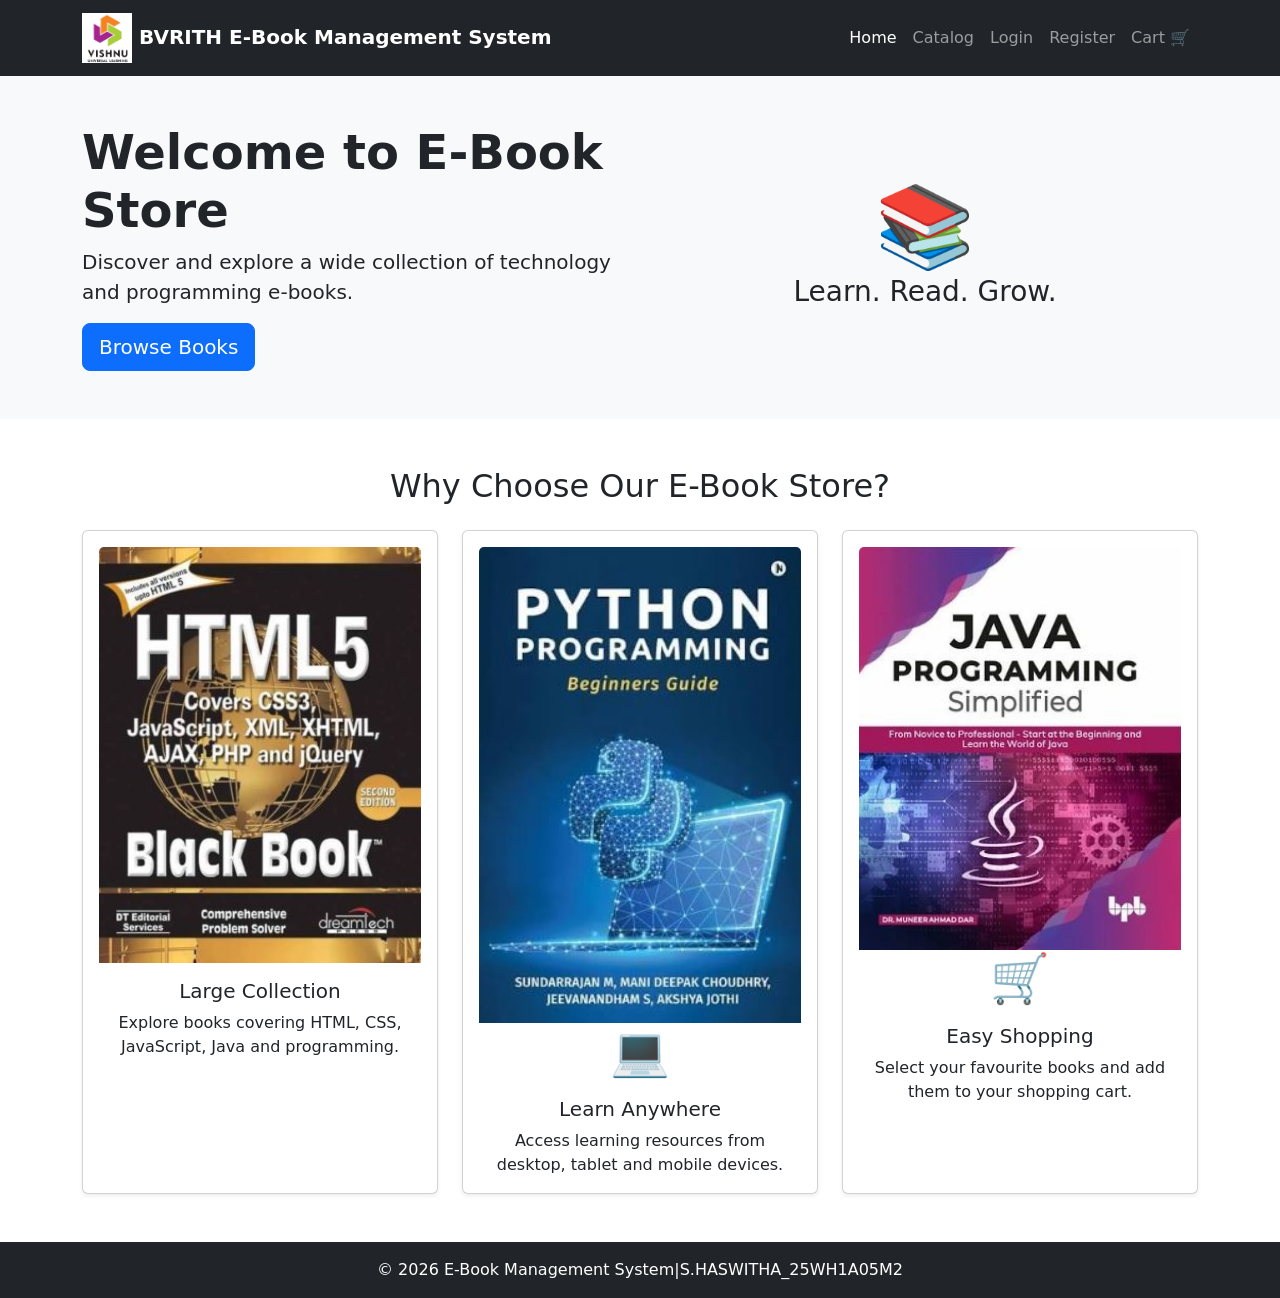
<file: EXPERIMENT-2/index.html>
<!DOCTYPE html>

<html lang="en">
<head>
    <meta charset="UTF-8">
    <meta name="viewport" content="width=device-width, initial-scale=1.0">

<title>BVRITH E-Book management system </title>

<!-- Bootstrap CSS -->
<link href="https://cdn.jsdelivr.net/npm/bootstrap@5.3.8/dist/css/bootstrap.min.css"
      rel="stylesheet">


</head>

<body>

<!-- NAV BAR -->

<nav class="navbar navbar-expand-lg navbar-dark bg-dark">


<div class="container">

    <a class="navbar-brand fw-bold" href="index.html">
        <img src="Images/logo.png"  height="50px" width="50px"> BVRITH E-Book Management System
    </a>

    <button class="navbar-toggler"
            type="button"
            data-bs-toggle="collapse"
            data-bs-target="#navbarNav">

        <span class="navbar-toggler-icon"></span>

    </button>

    <div class="collapse navbar-collapse" id="navbarNav">

        <ul class="navbar-nav ms-auto">

            <li class="nav-item">
                <a class="nav-link active" href="index.html">
                    Home
                </a>
            </li>

            <li class="nav-item">
                <a class="nav-link" href="catalog.html">
                    Catalog
                </a>
            </li>

            <li class="nav-item">
                <a class="nav-link" href="login.html">
                    Login
                </a>
            </li>

            <li class="nav-item">
                <a class="nav-link" href="register.html">
                    Register
                </a>
            </li>

            <li class="nav-item">
                <a class="nav-link" href="cart.html">
                    Cart 🛒
                </a>
            </li>

        </ul>

    </div>

</div>


</nav>

<!-- HERO SECTION -->

<section class="bg-light py-5">


<div class="container">

    <div class="row align-items-center">

        <div class="col-12 col-md-6">

            <h1 class="display-5 fw-bold">
                Welcome to E-Book Store
            </h1>

            <p class="lead">
                Discover and explore a wide collection of
                technology and programming e-books.
            </p>

            <a href="catalog.html"
               class="btn btn-primary btn-lg">
                Browse Books
            </a>

        </div>

        <div class="col-12 col-md-6 text-center mt-4 mt-md-0">

            <div class="display-1">
                📚
            </div>

            <h3>
                Learn. Read. Grow.
            </h3>

        </div>

    </div>

</div>


</section>

<!-- FEATURES  -->

<section class="py-5">


<div class="container">

    <h2 class="text-center mb-4">
        Why Choose Our E-Book Store?
    </h2>

    <div class="row g-4">

        <div class="col-12 col-md-4">

            <div class="card h-100 text-center shadow-sm">

                <div class="card-body">

                    <div class="display-5 mb-3">
                        <img src="Images/html.JPG" class="card-img-top" alt="HTML and CSS Book">
                    </div>

                    <h5 class="card-title">
                        Large Collection
                    </h5>

                    <p class="card-text">
                        Explore books covering HTML, CSS,
                        JavaScript, Java and programming.
                    </p>

                </div>

            </div>

        </div>


        <div class="col-12 col-md-4">

            <div class="card h-100 text-center shadow-sm">

                <div class="card-body">

                    <div class="display-5 mb-3">
                        <img src="Images/python.JPG" class="card-img-top" alt="HTML and CSS Book">
                        💻
                    </div>

                    <h5 class="card-title">
                        Learn Anywhere
                    </h5>

                    <p class="card-text">
                        Access learning resources from
                        desktop, tablet and mobile devices.
                    </p>

                </div>

            </div>

        </div>


        <div class="col-12 col-md-4">

            <div class="card h-100 text-center shadow-sm">

                <div class="card-body">

                    <div class="display-5 mb-3">
                        <img src="Images/java.JPG" class="card-img-top" alt="HTML and CSS Book">
                        🛒
                    </div>

                    <h5 class="card-title">
                        Easy Shopping
                    </h5>

                    <p class="card-text">
                        Select your favourite books and
                        add them to your shopping cart.
                    </p>

                </div>

            </div>

        </div>

    </div>

</div>


</section>

<!-- ================= FOOTER ================= -->

<footer class="bg-dark text-white text-center p-3">


<p class="mb-0">
    © 2026 E-Book Management System|S.HASWITHA_25WH1A05M2
</p>


</footer>

<!-- Bootstrap JavaScript -->

<script src="https://cdn.jsdelivr.net/npm/bootstrap@5.3.8/dist/js/bootstrap.bundle.min.js">
</script>

</body>
</html>
</file>
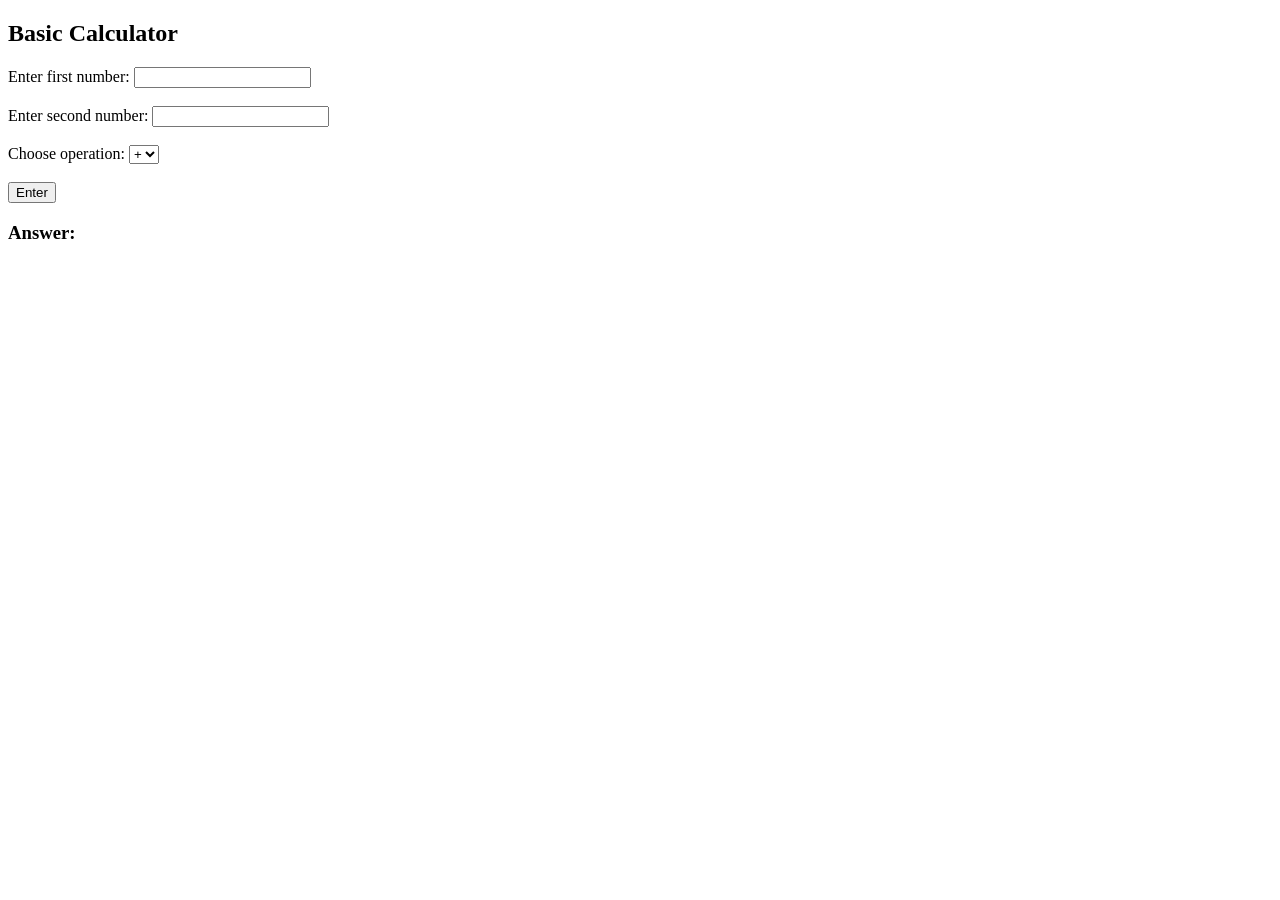
<file: calculator.html>
<!DOCTYPE html>
<html>
<head>
    <title>Basic Calculator</title>
</head>

<body>

<h2>Basic Calculator</h2>

<label>Enter first number:</label>
<input type="number" id="num1">

<br><br>

<label>Enter second number:</label>
<input type="number" id="num2">

<br><br>

<label>Choose operation:</label>
<select id="operator">
    <option value="+">+</option>
    <option value="-">-</option>
    <option value="*">*</option>
    <option value="/">/</option>
</select>

<br><br>

<button onclick="calculate()">Enter</button>

<h3>Answer: <span id="result"></span></h3>

<script>
function calculate() {
    let n1 = Number(document.getElementById("num1").value);
    let n2 = Number(document.getElementById("num2").value);
    let op = document.getElementById("operator").value;
    let result;

    if (op == "+") {
        result = n1 + n2;
    }
    else if (op == "-") {
        result = n1 - n2;
    }
    else if (op == "*") {
        result = n1 * n2;
    }
    else if (op == "/") {
        result = n1 / n2;
    }

    document.getElementById("result").innerHTML = result;
}
</script>

</body>
</html>
</file>
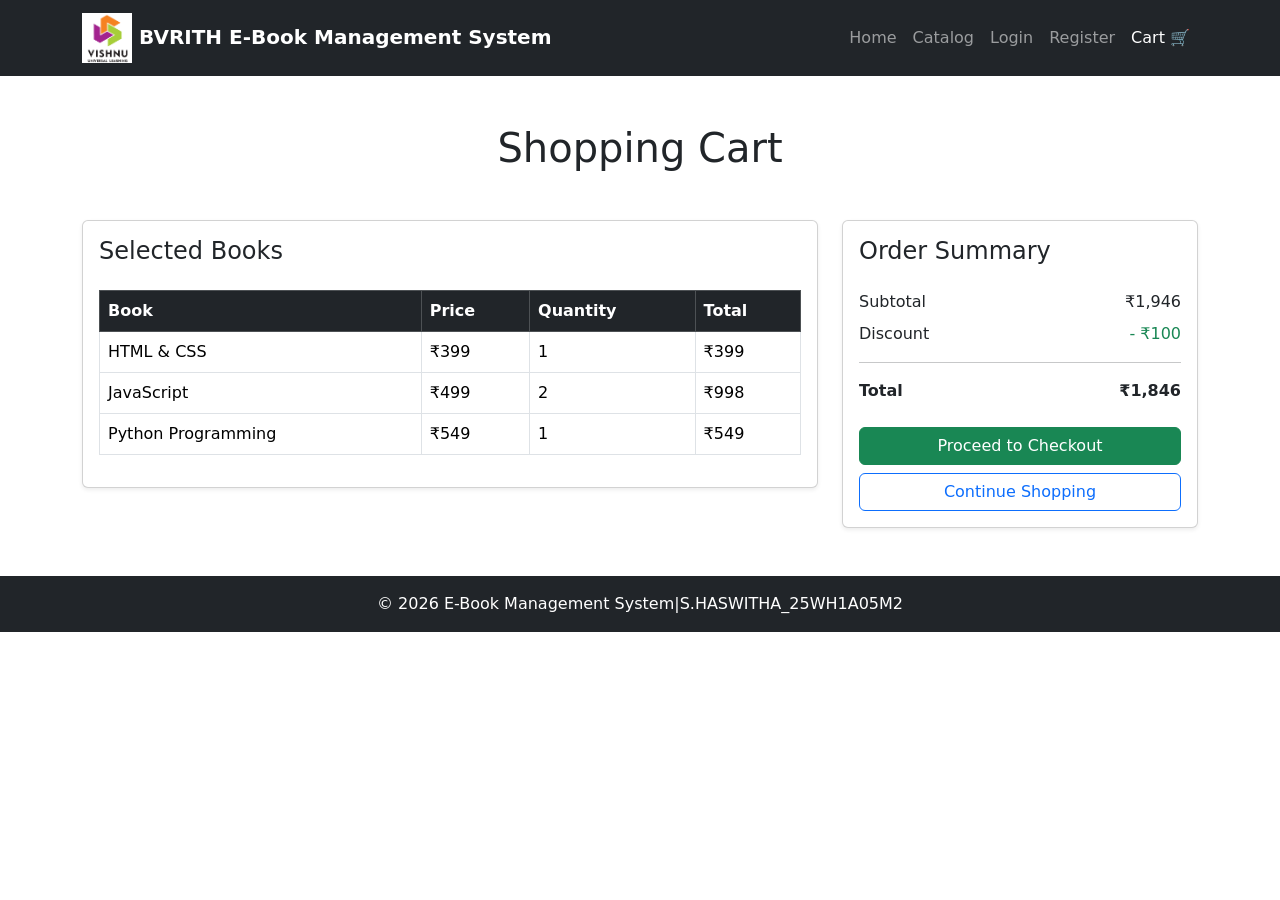
<file: EXPERIMENT-2/cart.html>
<!DOCTYPE html>

<html lang="en">

<head>


<meta charset="UTF-8">

<meta name="viewport"
      content="width=device-width, initial-scale=1.0">

<title>Shopping Cart - E-Book Store</title>

<!-- Bootstrap CSS -->

<link href="https://cdn.jsdelivr.net/npm/bootstrap@5.3.8/dist/css/bootstrap.min.css"
      rel="stylesheet">


</head>

<body>

<!-- ================= NAVBAR ================= -->

<nav class="navbar navbar-expand-lg navbar-dark bg-dark">


<div class="container">

    <a class="navbar-brand fw-bold"
       href="index.html">

        <img src="Images/logo.png"  height="50px" width="50px"> BVRITH E-Book Management System

    </a>


    <button class="navbar-toggler"
            type="button"
            data-bs-toggle="collapse"
            data-bs-target="#navbarNav">

        <span class="navbar-toggler-icon"></span>

    </button>


    <div class="collapse navbar-collapse"
         id="navbarNav">

        <ul class="navbar-nav ms-auto">

            <li class="nav-item">

                <a class="nav-link"
                   href="index.html">

                    Home

                </a>

            </li>


            <li class="nav-item">

                <a class="nav-link"
                   href="catalog.html">

                    Catalog

                </a>

            </li>


            <li class="nav-item">

                <a class="nav-link"
                   href="login.html">

                    Login

                </a>

            </li>


            <li class="nav-item">

                <a class="nav-link"
                   href="register.html">

                    Register

                </a>

            </li>


            <li class="nav-item">

                <a class="nav-link active"
                   href="cart.html">

                    Cart 🛒

                </a>

            </li>

        </ul>

    </div>

</div>


</nav>

<!-- ================= CART ================= -->

<div class="container my-5">


<h1 class="text-center mb-5">
    Shopping Cart
</h1>


<div class="row g-4">


    <!-- ================= CART TABLE ================= -->

    <div class="col-12 col-lg-8">

        <div class="card shadow-sm">

            <div class="card-body">

                <h4 class="mb-4">
                    Selected Books
                </h4>


                <div class="table-responsive">

                    <table class="table table-bordered
                                  table-hover align-middle">

                        <thead class="table-dark">

                            <tr>

                                <th>
                                    Book
                                </th>

                                <th>
                                    Price
                                </th>

                                <th>
                                    Quantity
                                </th>

                                <th>
                                    Total
                                </th>

                            </tr>

                        </thead>


                        <tbody>

                            <tr>

                                <td>
                                    HTML & CSS
                                </td>

                                <td>
                                    ₹399
                                </td>

                                <td>
                                    1
                                </td>

                                <td>
                                    ₹399
                                </td>

                            </tr>


                            <tr>

                                <td>
                                    JavaScript
                                </td>

                                <td>
                                    ₹499
                                </td>

                                <td>
                                    2
                                </td>

                                <td>
                                    ₹998
                                </td>

                            </tr>


                            <tr>

                                <td>
                                    Python Programming
                                </td>

                                <td>
                                    ₹549
                                </td>

                                <td>
                                    1
                                </td>

                                <td>
                                    ₹549
                                </td>

                            </tr>

                        </tbody>

                    </table>

                </div>

            </div>

        </div>

    </div>


    <!-- ================= ORDER SUMMARY ================= -->

    <div class="col-12 col-lg-4">

        <div class="card shadow-sm">

            <div class="card-body">

                <h4 class="card-title mb-4">
                    Order Summary
                </h4>


                <div class="d-flex justify-content-between mb-2">

                    <span>
                        Subtotal
                    </span>

                    <span>
                        ₹1,946
                    </span>

                </div>


                <div class="d-flex justify-content-between mb-2">

                    <span>
                        Discount
                    </span>

                    <span class="text-success">
                        - ₹100
                    </span>

                </div>


                <hr>


                <div class="d-flex justify-content-between">

                    <strong>
                        Total
                    </strong>

                    <strong>
                        ₹1,846
                    </strong>

                </div>


                <button class="btn btn-success w-100 mt-4">

                    Proceed to Checkout

                </button>


                <a href="catalog.html"
                   class="btn btn-outline-primary w-100 mt-2">

                    Continue Shopping

                </a>

            </div>

        </div>

    </div>

</div>


</div>

<!-- ================= FOOTER ================= -->

<footer class="bg-dark text-white text-center p-3">


<p class="mb-0">

    © 2026 E-Book Management System|S.HASWITHA_25WH1A05M2

</p>


</footer>

<!-- Bootstrap JavaScript -->

<script src="https://cdn.jsdelivr.net/npm/bootstrap@5.3.8/dist/js/bootstrap.bundle.min.js">
</script>

</body>

</html>
</file>
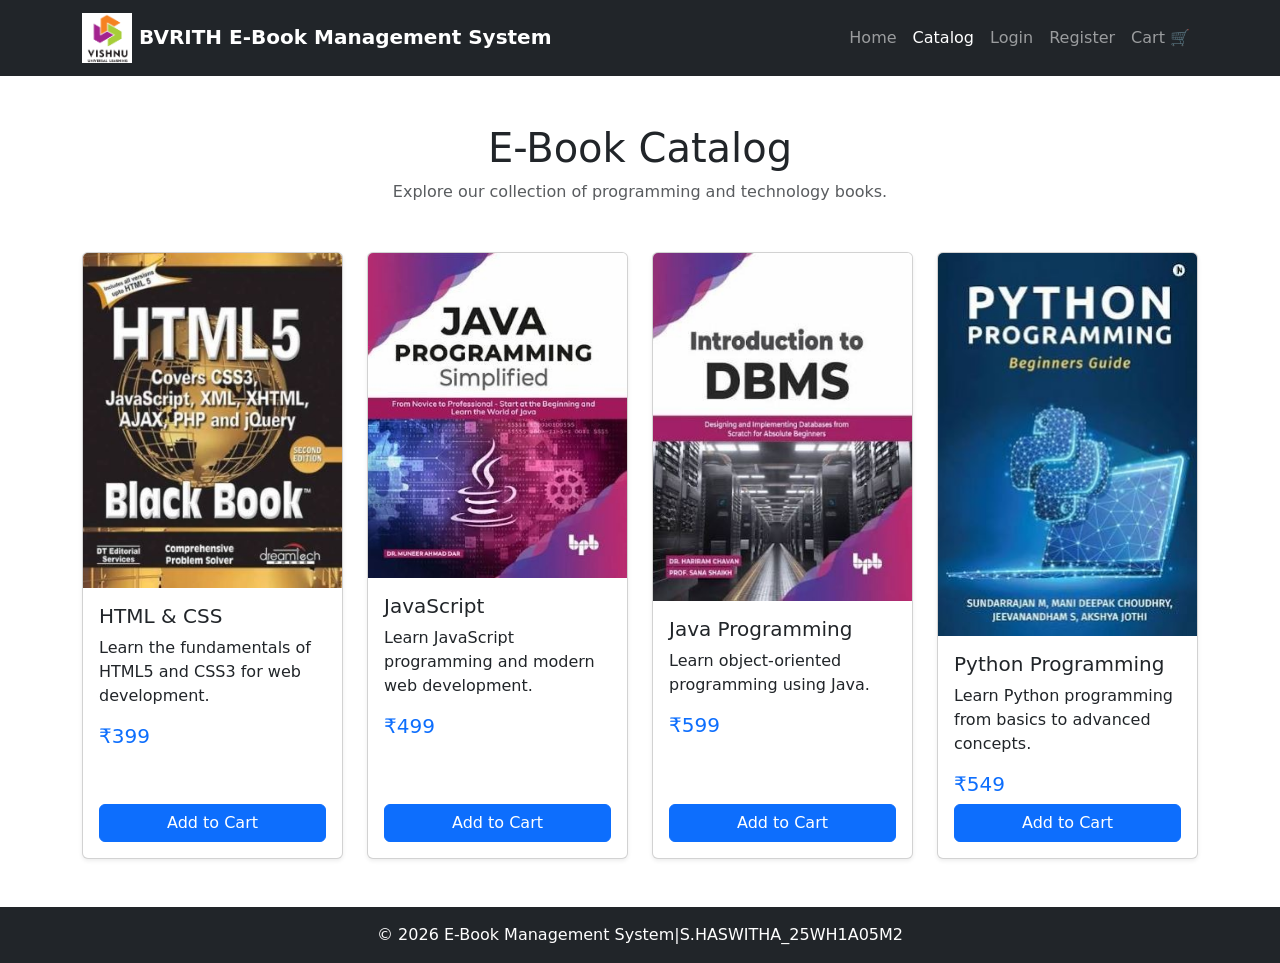
<file: EXPERIMENT-2/catalog.html>
<!DOCTYPE html>

<html lang="en">

<head>


<meta charset="UTF-8">

<meta name="viewport"
      content="width=device-width, initial-scale=1.0">

<title>Catalog - E-Book Store</title>

<!-- Bootstrap CSS -->

<link href="https://cdn.jsdelivr.net/npm/bootstrap@5.3.8/dist/css/bootstrap.min.css"
      rel="stylesheet">


</head>

<body>

<!-- ================= NAVBAR ================= -->

<nav class="navbar navbar-expand-lg navbar-dark bg-dark">


<div class="container">

    <a class="navbar-brand fw-bold"
       href="index.html">

        <img src="Images/logo.png"  height="50px" width="50px"> BVRITH E-Book Management System

    </a>


    <button class="navbar-toggler"
            type="button"
            data-bs-toggle="collapse"
            data-bs-target="#navbarNav">

        <span class="navbar-toggler-icon"></span>

    </button>


    <div class="collapse navbar-collapse"
         id="navbarNav">

        <ul class="navbar-nav ms-auto">

            <li class="nav-item">

                <a class="nav-link"
                   href="index.html">

                    Home

                </a>

            </li>


            <li class="nav-item">

                <a class="nav-link active"
                   href="catalog.html">

                    Catalog

                </a>

            </li>


            <li class="nav-item">

                <a class="nav-link"
                   href="login.html">

                    Login

                </a>

            </li>


            <li class="nav-item">

                <a class="nav-link"
                   href="register.html">

                    Register

                </a>

            </li>


            <li class="nav-item">

                <a class="nav-link"
                   href="cart.html">

                    Cart 🛒

                </a>

            </li>

        </ul>

    </div>

</div>


</nav>

<!-- ================= CATALOG ================= -->

<div class="container my-5">

<h1 class="text-center mb-2">
    E-Book Catalog
</h1>


<p class="text-center text-muted mb-5">

    Explore our collection of programming and
    technology books.

</p>


<!-- ================= BOOK GRID ================= -->

<div class="row g-4">


    <!-- BOOK 1 -->

    <div class="col-12 col-sm-6 col-lg-4 col-xl-3">

        <div class="card h-100 shadow-sm">

            <img src="Images/html.JPG"
                 class="card-img-top"
                 alt="HTML and CSS Book">

            <div class="card-body d-flex flex-column">

                <h5 class="card-title">
                    HTML & CSS
                </h5>

                <p class="card-text">

                    Learn the fundamentals of
                    HTML5 and CSS3 for web development.

                </p>

                <h5 class="text-primary">
                    ₹399
                </h5>

                <button class="btn btn-primary mt-auto">

                    Add to Cart

                </button>

            </div>

        </div>

    </div>


    <!-- BOOK 2 -->

    <div class="col-12 col-sm-6 col-lg-4 col-xl-3">

        <div class="card h-100 shadow-sm">

            <img src="Images/java.JPG"
                 class="card-img-top"
                 alt="JavaScript Book">

            <div class="card-body d-flex flex-column">

                <h5 class="card-title">
                    JavaScript
                </h5>

                <p class="card-text">

                    Learn JavaScript programming
                    and modern web development.

                </p>

                <h5 class="text-primary">
                    ₹499
                </h5>

                <button class="btn btn-primary mt-auto">

                    Add to Cart

                </button>

            </div>

        </div>

    </div>


    <!-- BOOK 3 -->

    <div class="col-12 col-sm-6 col-lg-4 col-xl-3">

        <div class="card h-100 shadow-sm">

            <img src="Images/dbms.JPG"
                 class="card-img-top"
                 alt="Java Programming Book">

            <div class="card-body d-flex flex-column">

                <h5 class="card-title">
                    Java Programming
                </h5>

                <p class="card-text">

                    Learn object-oriented programming
                    using Java.

                </p>

                <h5 class="text-primary">
                    ₹599
                </h5>

                <button class="btn btn-primary mt-auto">

                    Add to Cart

                </button>

            </div>

        </div>

    </div>


    <!-- BOOK 4 -->

    <div class="col-12 col-sm-6 col-lg-4 col-xl-3">

        <div class="card h-100 shadow-sm">

            <img src="Images/python.JPG"
                 class="card-img-top"
                 alt="Python Programming Book">

            <div class="card-body d-flex flex-column">

                <h5 class="card-title">
                    Python Programming
                </h5>

                <p class="card-text">

                    Learn Python programming
                    from basics to advanced concepts.

                </p>

                <h5 class="text-primary">
                    ₹549
                </h5>

                <button class="btn btn-primary mt-auto">

                    Add to Cart

                </button>

            </div>

        </div>

    </div>


</div>


</div>

<!-- ================= FOOTER ================= -->

<footer class="bg-dark text-white text-center p-3">


<p class="mb-0">

    © 2026 E-Book Management System|S.HASWITHA_25WH1A05M2

</p>


</footer>

<!-- Bootstrap JavaScript -->

<script src="https://cdn.jsdelivr.net/npm/bootstrap@5.3.8/dist/js/bootstrap.bundle.min.js">
</script>

</body>

</html>
</file>
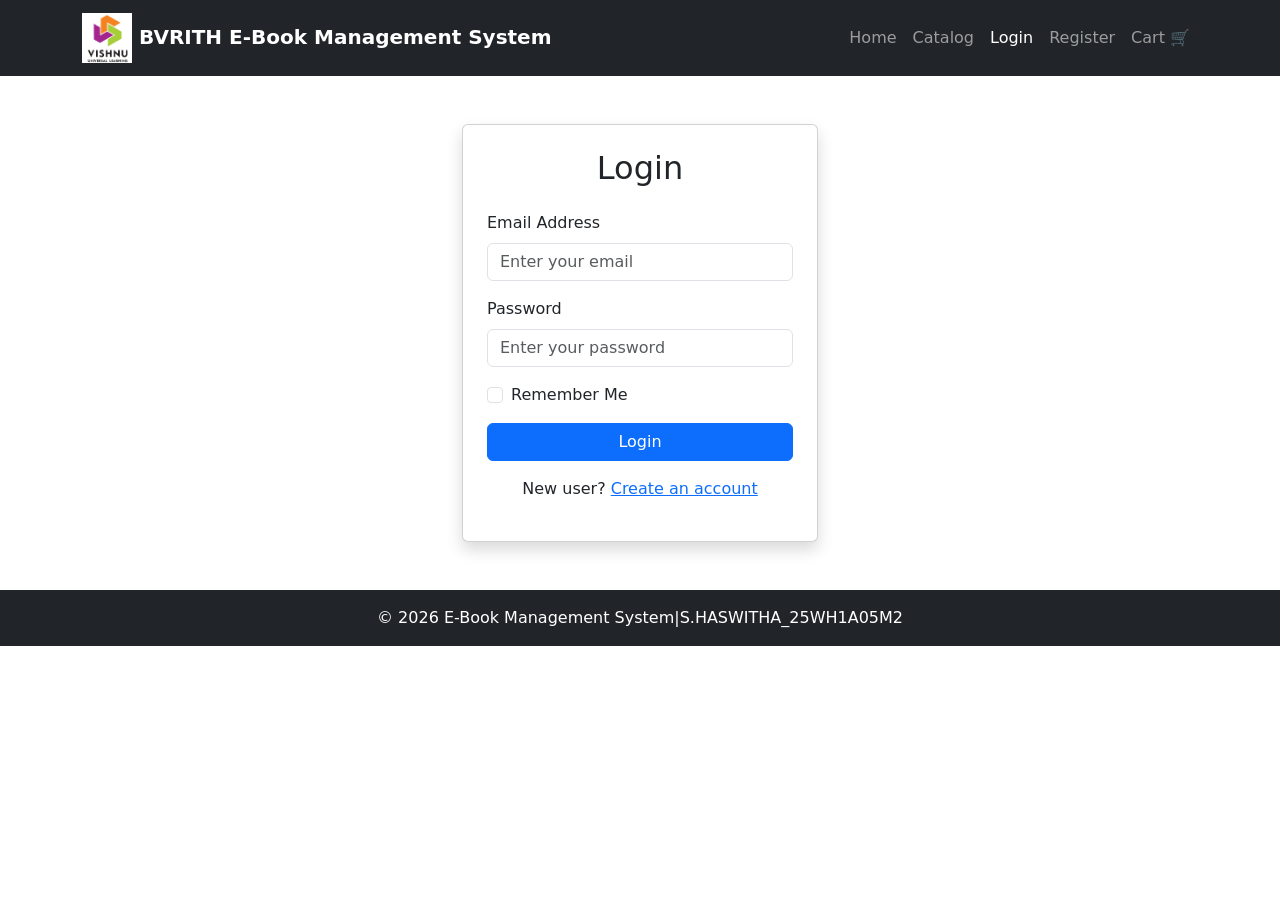
<file: EXPERIMENT-2/login.html>
<!DOCTYPE html>

<html lang="en">
<head>


<meta charset="UTF-8">

<meta name="viewport"
      content="width=device-width, initial-scale=1.0">

<title>Login - E-Book Store</title>

<!-- Bootstrap CSS -->
<link href="https://cdn.jsdelivr.net/npm/bootstrap@5.3.8/dist/css/bootstrap.min.css"
      rel="stylesheet">


</head>

<body>

<!-- ================= NAVBAR ================= -->

<nav class="navbar navbar-expand-lg navbar-dark bg-dark">


<div class="container">

    <a class="navbar-brand fw-bold"
       href="index.html">
<img src="Images/logo.png"  height="50px" width="50px"> BVRITH E-Book Management System

    </a>


    <button class="navbar-toggler"
            type="button"
            data-bs-toggle="collapse"
            data-bs-target="#navbarNav">

        <span class="navbar-toggler-icon"></span>

    </button>


    <div class="collapse navbar-collapse"
         id="navbarNav">

        <ul class="navbar-nav ms-auto">

            <li class="nav-item">
                <a class="nav-link"
                   href="index.html">
                    Home
                </a>
            </li>

            <li class="nav-item">
                <a class="nav-link"
                   href="catalog.html">
                    Catalog
                </a>
            </li>

            <li class="nav-item">
                <a class="nav-link active"
                   href="login.html">
                    Login
                </a>
            </li>

            <li class="nav-item">
                <a class="nav-link"
                   href="register.html">
                    Register
                </a>
            </li>

            <li class="nav-item">
                <a class="nav-link"
                   href="cart.html">
                    Cart 🛒
                </a>
            </li>

        </ul>

    </div>

</div>


</nav>

<!-- ================= LOGIN FORM ================= -->

<div class="container my-5">


<div class="row justify-content-center">

    <div class="col-12 col-sm-10 col-md-6 col-lg-4">

        <div class="card shadow">

            <div class="card-body p-4">

                <h2 class="text-center mb-4">
                    Login
                </h2>


                <form>

                    <div class="mb-3">

                        <label for="email"
                               class="form-label">

                            Email Address

                        </label>

                        <input type="email"
                               id="email"
                               class="form-control"
                               placeholder="Enter your email"
                               required>

                    </div>


                    <div class="mb-3">

                        <label for="password"
                               class="form-label">

                            Password

                        </label>

                        <input type="password"
                               id="password"
                               class="form-control"
                               placeholder="Enter your password"
                               required>

                    </div>


                    <div class="form-check mb-3">

                        <input class="form-check-input"
                               type="checkbox"
                               id="remember">

                        <label class="form-check-label"
                               for="remember">

                            Remember Me

                        </label>

                    </div>


                    <button type="submit"
                            class="btn btn-primary w-100">

                        Login

                    </button>

                </form>


                <p class="text-center mt-3">

                    New user?

                    <a href="register.html">
                        Create an account
                    </a>

                </p>

            </div>

        </div>

    </div>

</div>


</div>

<!-- ================= FOOTER ================= -->

<footer class="bg-dark text-white text-center p-3">


<p class="mb-0">
    © 2026 E-Book Management System|S.HASWITHA_25WH1A05M2
</p>


</footer>

<!-- Bootstrap JavaScript -->

<script src="https://cdn.jsdelivr.net/npm/bootstrap@5.3.8/dist/js/bootstrap.bundle.min.js">
</script>

</body>
</html>
</file>
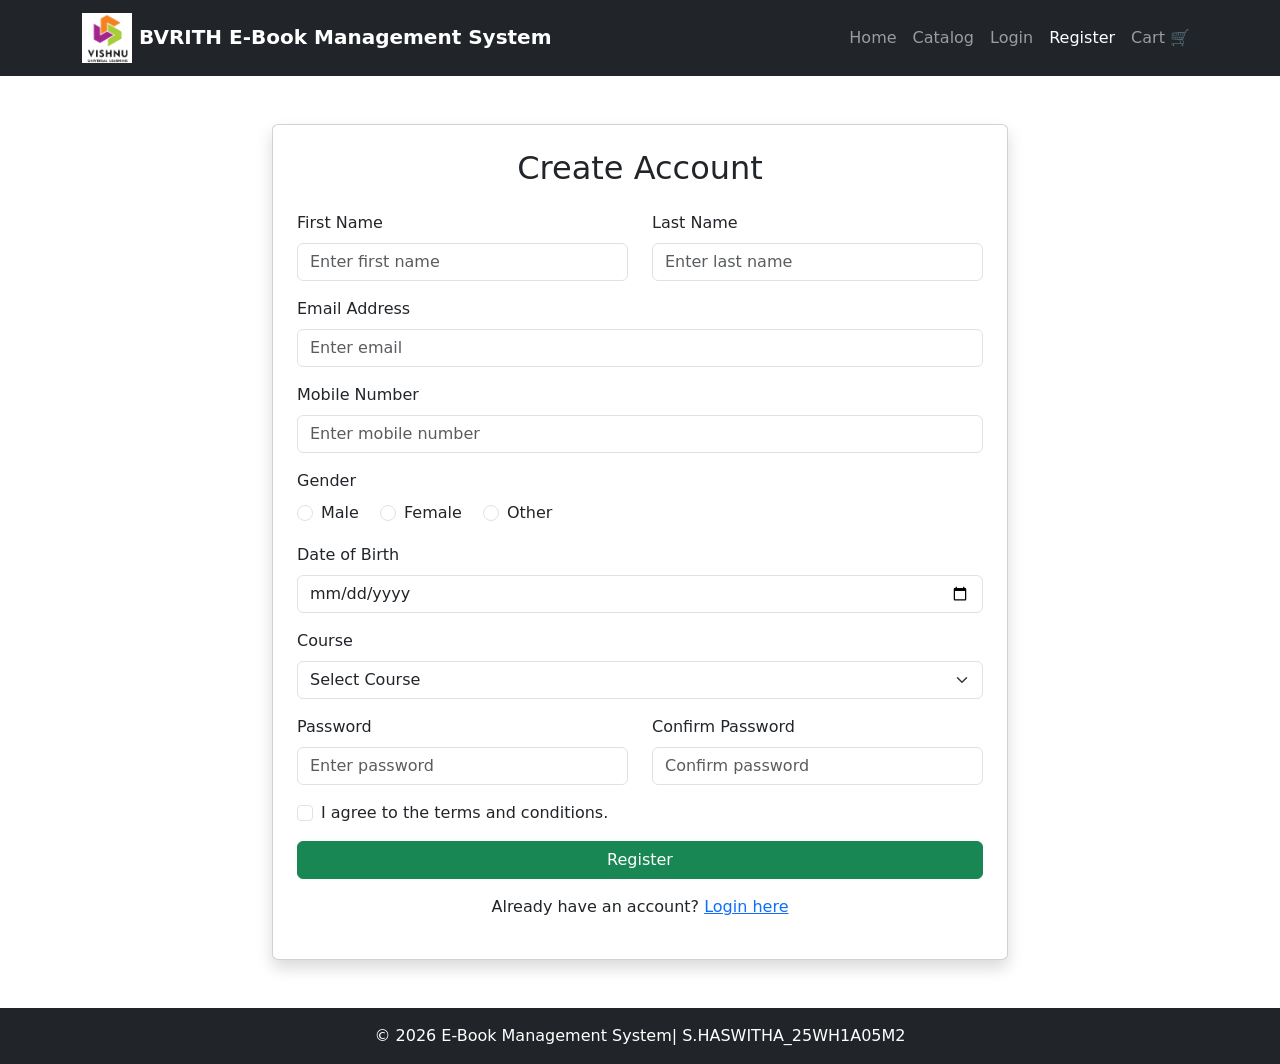
<file: EXPERIMENT-2/register.html>
<!DOCTYPE html>

<html lang="en">

<head>


<meta charset="UTF-8">

<meta name="viewport"
      content="width=device-width, initial-scale=1.0">

<title>Registration - E-Book Store</title>

<!-- Bootstrap CSS -->

<link href="https://cdn.jsdelivr.net/npm/bootstrap@5.3.8/dist/css/bootstrap.min.css"
      rel="stylesheet">


</head>

<body>

<!-- ================= NAVBAR ================= -->

<nav class="navbar navbar-expand-lg navbar-dark bg-dark">


<div class="container">

    <a class="navbar-brand fw-bold"
       href="index.html">

        <img src="Images/logo.png"  height="50px" width="50px"> BVRITH E-Book Management System

    </a>


    <button class="navbar-toggler"
            type="button"
            data-bs-toggle="collapse"
            data-bs-target="#navbarNav">

        <span class="navbar-toggler-icon"></span>

    </button>


    <div class="collapse navbar-collapse"
         id="navbarNav">

        <ul class="navbar-nav ms-auto">

            <li class="nav-item">
                <a class="nav-link"
                   href="index.html">
                    Home
                </a>
            </li>

            <li class="nav-item">
                <a class="nav-link"
                   href="catalog.html">
                    Catalog
                </a>
            </li>

            <li class="nav-item">
                <a class="nav-link"
                   href="login.html">
                    Login
                </a>
            </li>

            <li class="nav-item">
                <a class="nav-link active"
                   href="register.html">
                    Register
                </a>
            </li>

            <li class="nav-item">
                <a class="nav-link"
                   href="cart.html">
                    Cart 🛒
                </a>
            </li>

        </ul>

    </div>

</div>


</nav>

<!-- ================= REGISTRATION ================= -->

<div class="container my-5">


<div class="row justify-content-center">

    <div class="col-12 col-md-10 col-lg-8">

        <div class="card shadow">

            <div class="card-body p-4">

                <h2 class="text-center mb-4">
                    Create Account
                </h2>


                <form>


                    <!-- Name -->

                    <div class="row">

                        <div class="col-12 col-md-6 mb-3">

                            <label for="firstName"
                                   class="form-label">

                                First Name

                            </label>

                            <input type="text"
                                   id="firstName"
                                   class="form-control"
                                   placeholder="Enter first name"
                                   required>

                        </div>


                        <div class="col-12 col-md-6 mb-3">

                            <label for="lastName"
                                   class="form-label">

                                Last Name

                            </label>

                            <input type="text"
                                   id="lastName"
                                   class="form-control"
                                   placeholder="Enter last name"
                                   required>

                        </div>

                    </div>


                    <!-- Email -->

                    <div class="mb-3">

                        <label for="email"
                               class="form-label">

                            Email Address

                        </label>

                        <input type="email"
                               id="email"
                               class="form-control"
                               placeholder="Enter email"
                               required>

                    </div>


                    <!-- Mobile -->

                    <div class="mb-3">

                        <label for="mobile"
                               class="form-label">

                            Mobile Number

                        </label>

                        <input type="tel"
                               id="mobile"
                               class="form-control"
                               placeholder="Enter mobile number"
                               required>

                    </div>


                    <!-- Gender -->

                    <div class="mb-3">

                        <label class="form-label">
                            Gender
                        </label>

                        <div>

                            <div class="form-check form-check-inline">

                                <input class="form-check-input"
                                       type="radio"
                                       name="gender"
                                       id="male"
                                       value="male">

                                <label class="form-check-label"
                                       for="male">

                                    Male

                                </label>

                            </div>


                            <div class="form-check form-check-inline">

                                <input class="form-check-input"
                                       type="radio"
                                       name="gender"
                                       id="female"
                                       value="female">

                                <label class="form-check-label"
                                       for="female">

                                    Female

                                </label>

                            </div>


                            <div class="form-check form-check-inline">

                                <input class="form-check-input"
                                       type="radio"
                                       name="gender"
                                       id="other"
                                       value="other">

                                <label class="form-check-label"
                                       for="other">

                                    Other

                                </label>

                            </div>

                        </div>

                    </div>


                    <!-- Date of Birth -->

                    <div class="mb-3">

                        <label for="dob"
                               class="form-label">

                            Date of Birth

                        </label>

                        <input type="date"
                               id="dob"
                               class="form-control">

                    </div>


                    <!-- Course -->

                    <div class="mb-3">

                        <label for="course"
                               class="form-label">

                            Course

                        </label>

                        <select id="course"
                                class="form-select">

                            <option selected>
                                Select Course
                            </option>

                            <option>
                                B.Tech
                            </option>

                            <option>
                                M.Tech
                            </option>

                            <option>
                                MCA
                            </option>

                            <option>
                                MBA
                            </option>

                        </select>

                    </div>


                    <!-- Password -->

                    <div class="row">

                        <div class="col-12 col-md-6 mb-3">

                            <label for="password"
                                   class="form-label">

                                Password

                            </label>

                            <input type="password"
                                   id="password"
                                   class="form-control"
                                   placeholder="Enter password"
                                   required>

                        </div>


                        <div class="col-12 col-md-6 mb-3">

                            <label for="confirmPassword"
                                   class="form-label">

                                Confirm Password

                            </label>

                            <input type="password"
                                   id="confirmPassword"
                                   class="form-control"
                                   placeholder="Confirm password"
                                   required>

                        </div>

                    </div>


                    <!-- Terms -->

                    <div class="form-check mb-3">

                        <input class="form-check-input"
                               type="checkbox"
                               id="terms"
                               required>

                        <label class="form-check-label"
                               for="terms">

                            I agree to the terms and conditions.

                        </label>

                    </div>


                    <!-- Submit -->

                    <button type="submit"
                            class="btn btn-success w-100">

                        Register

                    </button>


                </form>


                <p class="text-center mt-3">

                    Already have an account?

                    <a href="login.html">
                        Login here
                    </a>

                </p>

            </div>

        </div>

    </div>

</div>


</div>

<!-- ================= FOOTER ================= -->

<footer class="bg-dark text-white text-center p-3">


<p class="mb-0">
    © 2026 E-Book Management System| S.HASWITHA_25WH1A05M2
</p>


</footer>

<!-- Bootstrap JavaScript -->

<script src="https://cdn.jsdelivr.net/npm/bootstrap@5.3.8/dist/js/bootstrap.bundle.min.js">
</script>

</body>

</html>
</file>
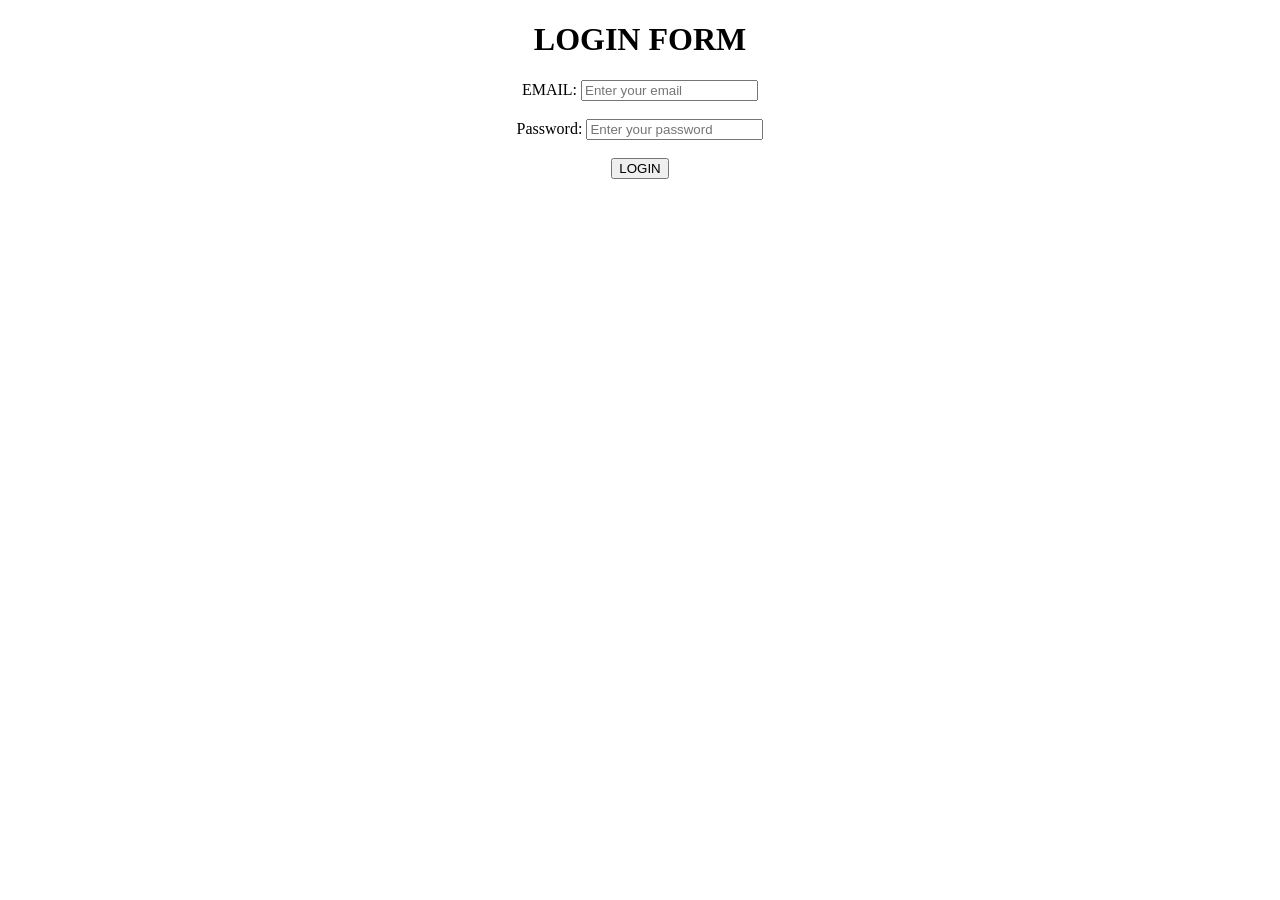
<file: EXPERIMENT-3/login.html>
<!DOCTYPE html>
<html lang="en">
<head>
    <meta charset="UTF-8">
    <meta name="viewport" content="width=device-width, initial-scale=1.0">
    <title>Login Page</title>
    
</head>
<body>
    <center><h1>LOGIN FORM</h1>
        <div>
            <form  id="loginform">
            <label for="email">EMAIL:</label>
            <input type="text" id="email" name="email" placeholder="Enter your email"  ><br><br>
            <label for="password">Password:</label>
            <input type="password" id="password" name="password" placeholder="Enter your password"  ><br><br>
            <button type="submit">LOGIN</button>
            </form><br>
            <script src="script.js"></script>
           
        </div>
    </center>
</body>
</html>
</file>
